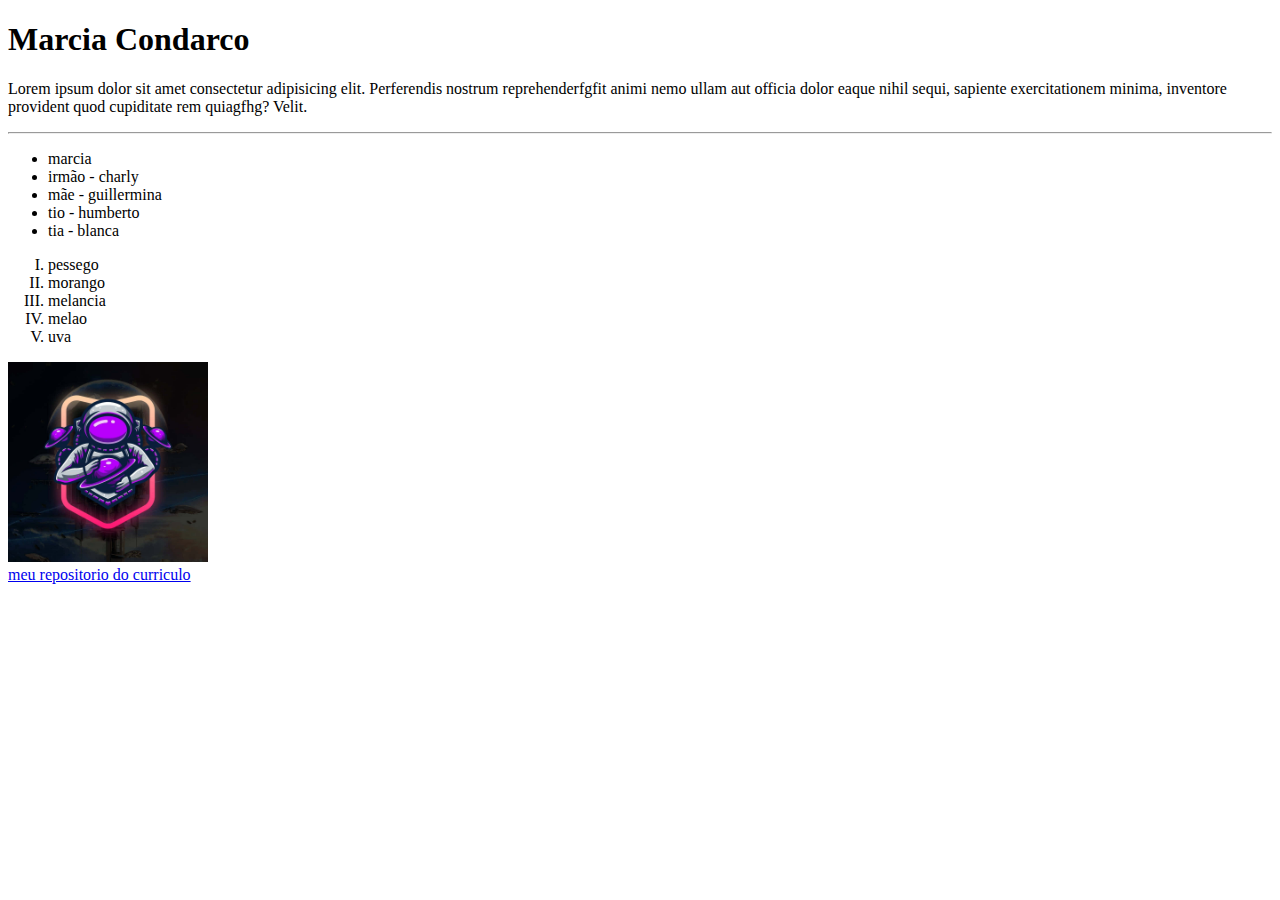
<file: curriculo/index.html>
<!DOCTYPE html>
<html lang="pt-br">
<head>
    <meta charset="UTF-8">
    <meta name="viewport" content="width=device-width, initial-scale=1.0">
    <title>Meu <!--  -->urriculo</title>
</head>
<body>
    <h1>Marcia Condarco</h1>
    <p>Lorem ipsum dolor sit amet consectetur adipisicing elit. Perferendis nostrum reprehenderfgfit animi nemo ullam aut officia dolor eaque nihil sequi, sapiente exercitationem minima, inventore provident quod cupiditate rem quiagfhg? Velit.</p>
    <hr>
    <ul>
        <li>marcia</li>
        <li>irmão - charly</li>
        <li>mãe - guillermina</li>
        <li>tio - humberto</li>
        <li>tia - blanca</li>
    </ul>
    <ol type="I">
        <li>pessego</li>
        <li>morango</li>
        <li>melancia</li>
        <li>melao</li>
        <li>uva</li>
    </ol>
    <img src="./fotoperfil.jpg" alt="foto de perfil de um astronauto" width="200" height="200"><br>
    <a href="https://github.com/MarciaCondarco/HTML" target="_blank">meu repositorio do curriculo</a>
</body>
</html>
</file>
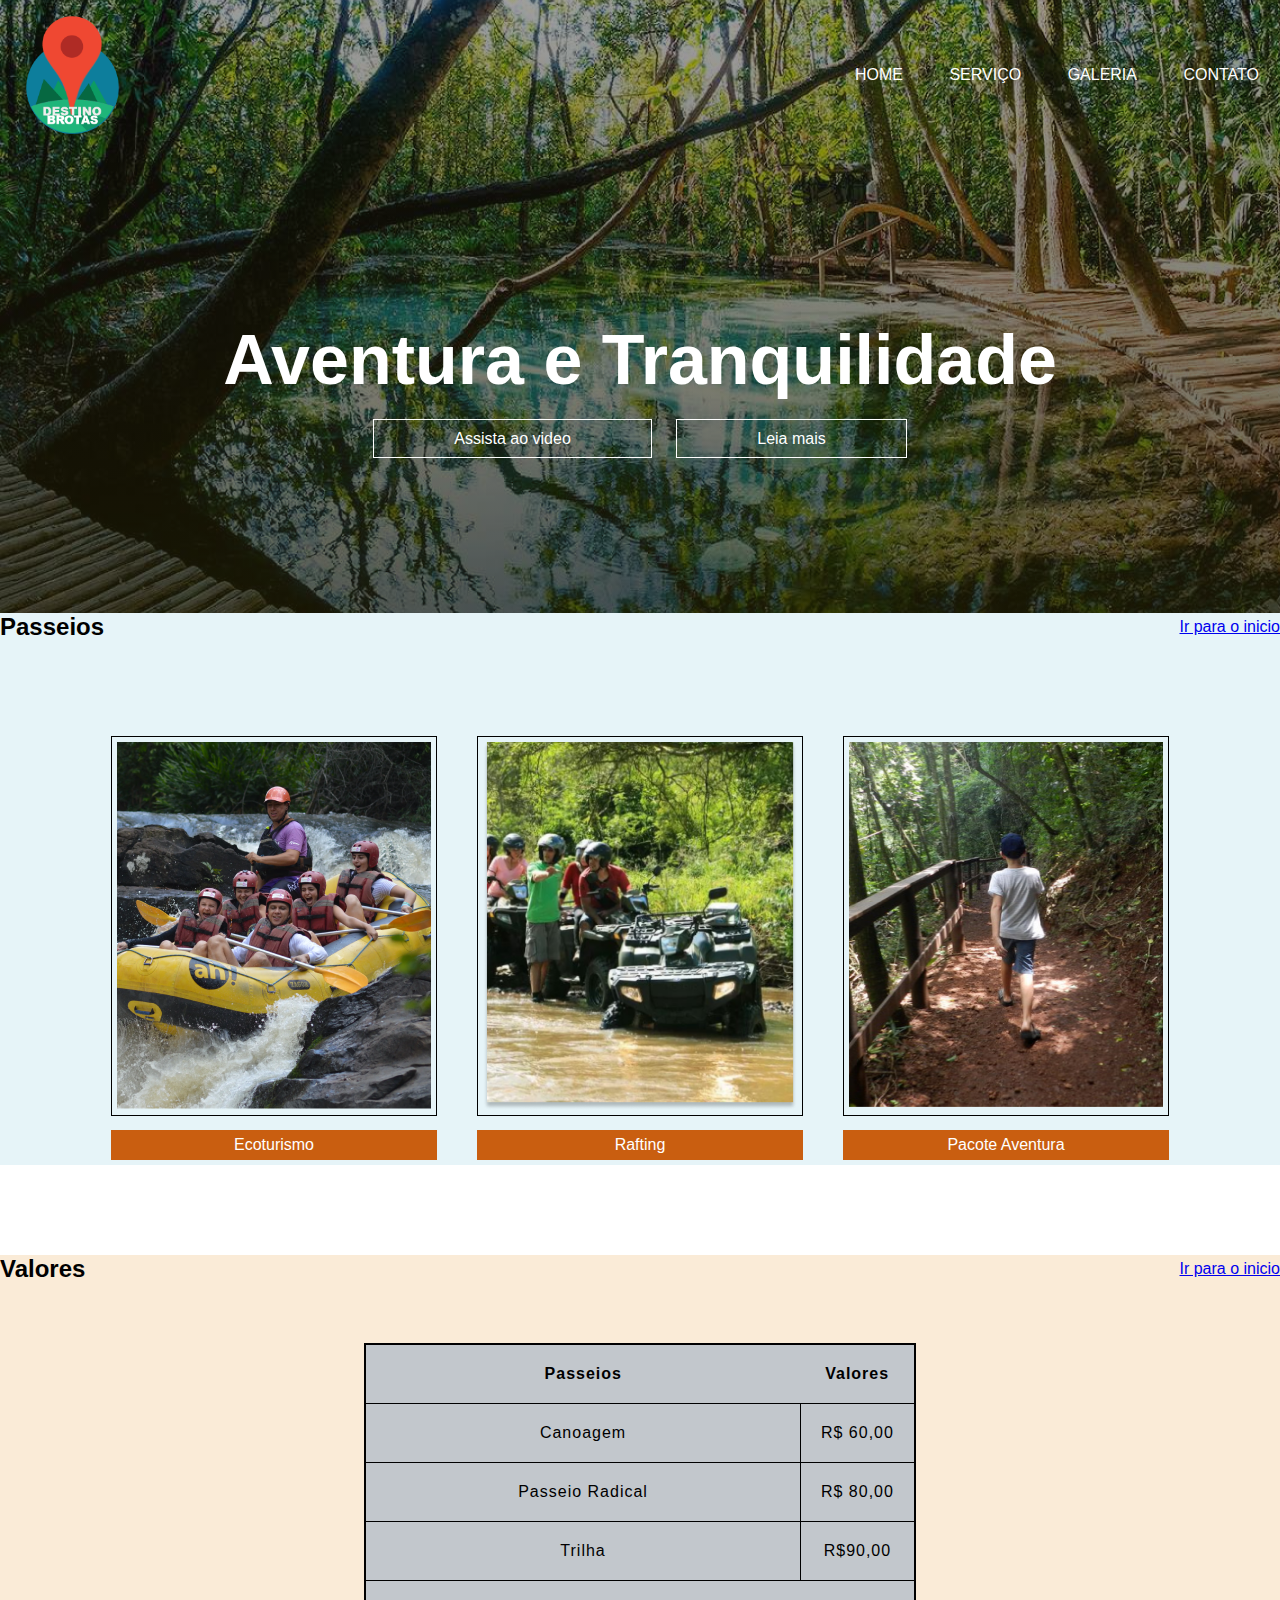
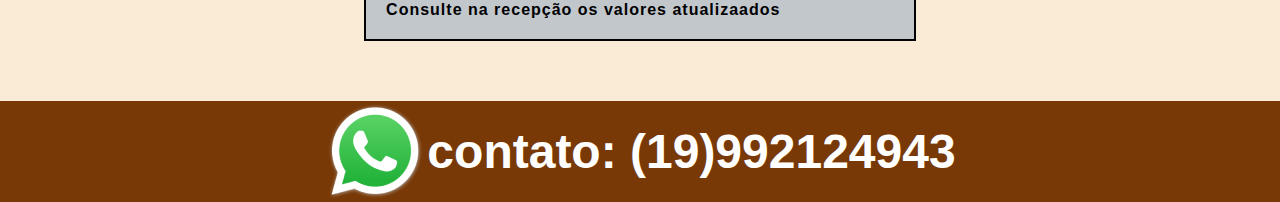
<file: pousada/index.html>
<!DOCTYPE html>
<html lang="pt-br">
<head>
    <meta charset="UTF-8">
    <meta name="viewport" content="width=device-width, initial-scale=1.0">
    <link rel="stylesheet" href="assets/css/style.css">
    <link rel="shortcut icon" href="assets/fotos/logo.png" type="image/x-icon">
    <title>Destino Brotas</title>
</head>
<body>
    <header>
<!-- header é usado para definir a seção de cabeçalho de uma página ou uma seção. Geralmente contém o título logotipo e elementos de navegação. -->
        <section id="pagina-home">
            <!-- id usa mais no JS, neste caso usa em section e o class usa em CSS -->
            <div class="categoria">
                <img src="./assets/fotos/logo.png" alt="a foto da logo da pousada Destino brotas" class="logo">
                <nav class="menu-principal">
                    <ul>
                        <li><a href="#pagina-home">HOME</a></li>
                        <li><a href="#pagina-tabela">SERVIÇO</a></li>
                        <li><a href="#pagina-passeio">GALERIA</a></li>
                        <li><a href="#contato">CONTATO</a></li>
                    </ul>
                </nav>
                <!-- nav serve para facilitar a navegação dentro do site, como menus e links -->
            </div>
        <div class="conteudo-banner">
            <h1>Aventura e Tranquilidade</h1>
            <div>
                <a href="#" class="btn">Assista ao video</a>
                <a href="#" class="btn">Leia mais</a>
            </div>
        </div>
        </section>
    </header>
<!-- main representa o conteúdo principal de um documento -->
        <section id="pagina-passeio">
            <div class="categoria">
                <h2>Passeios</h2>
                <a href="#pagina-home">Ir para o inicio</a>
            </div>
            <main>
                    <figure>
                        <img src="./assets/fotos/foto1.png" alt="" class="fotos">
                        <figcaption>Ecoturismo</figcaption>
                    </figure>
                    <figure>
                        <img src="./assets/fotos/foto2.png" alt="" class="fotos">
                        <figcaption>Rafting</figcaption>
                    </figure>
                    <figure>
                        <img src="./assets/fotos/foto3.png" alt="" class="fotos">
                        <figcaption>Pacote Aventura</figcaption>
                    </figure>
            </main>
        </section>
        <div class="categoria-tabela">
            <h2>Valores</h2>
            <a href="#pagina-home">Ir para o inicio</a>
        </div>
        <section id="pagina-tabela">
            <table class="tabela">
                <tbody>
                    <tr>
                        <th scope="col">Passeios</th>
                        <th scope="col">Valores</th>
                    </tr>
                    <tr>
                        <td>Canoagem</td>
                        <td>R$ 60,00</td>
                    </tr>
                    <tr>
                        <td>Passeio Radical</td>
                        <td>R$ 80,00</td>
                    </tr>
                    <tr>
                        <td>Trilha</td>
                        <td>R$90,00</td>
                    </tr>
                </tbody>
                <tfoot>

                </tfoot>
                <tr>
                    <th colspan="1">Consulte na recepção os valores atualizaados</th>
                </tr>
            </table>
        </section>
    <footer id="contato">
<!-- footer define a seção de rodapé de uma página ou seção. Normalmente contem informações de contado, redes sociais, logos, menus de acesso rápido.  -->
        <img src="./assets/fotos/icone.png" alt="">
        <h2>contato: (19)992124943</h2>    
    </footer>
</body>
</html>
</file>
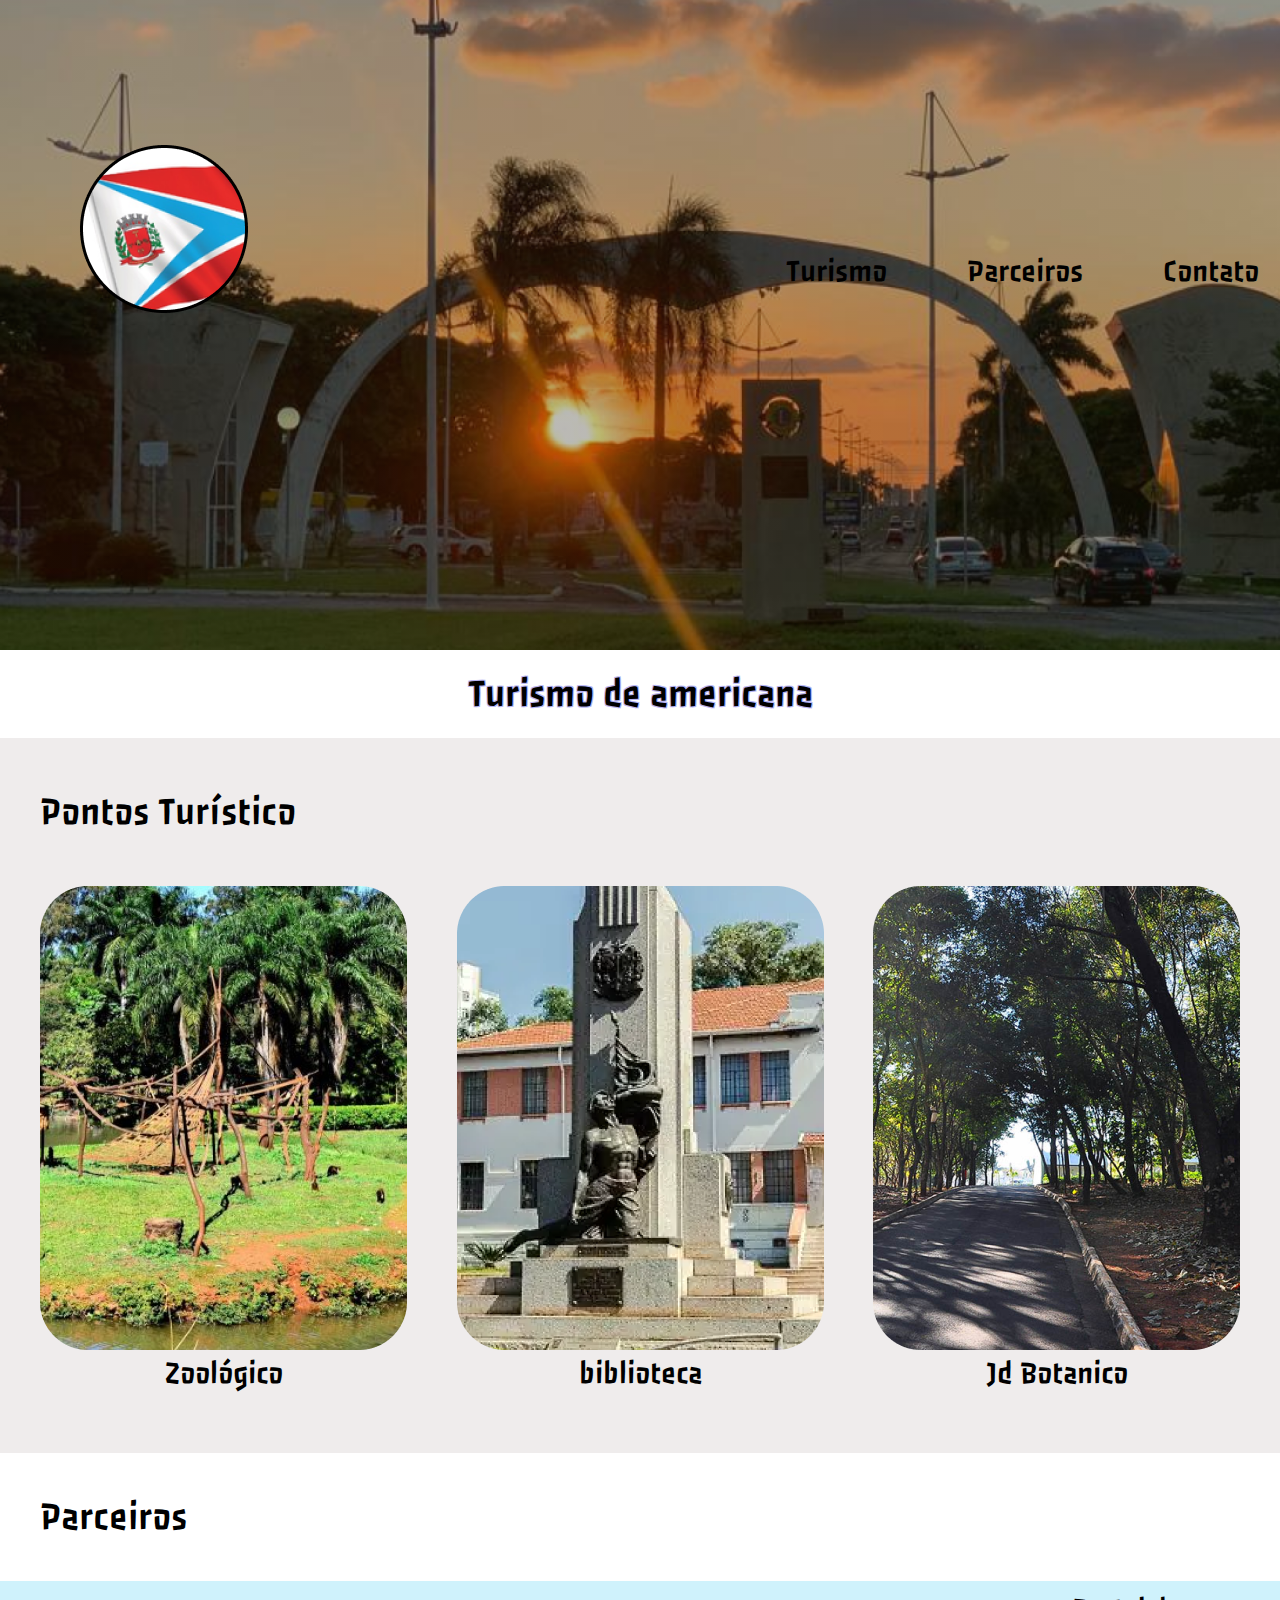
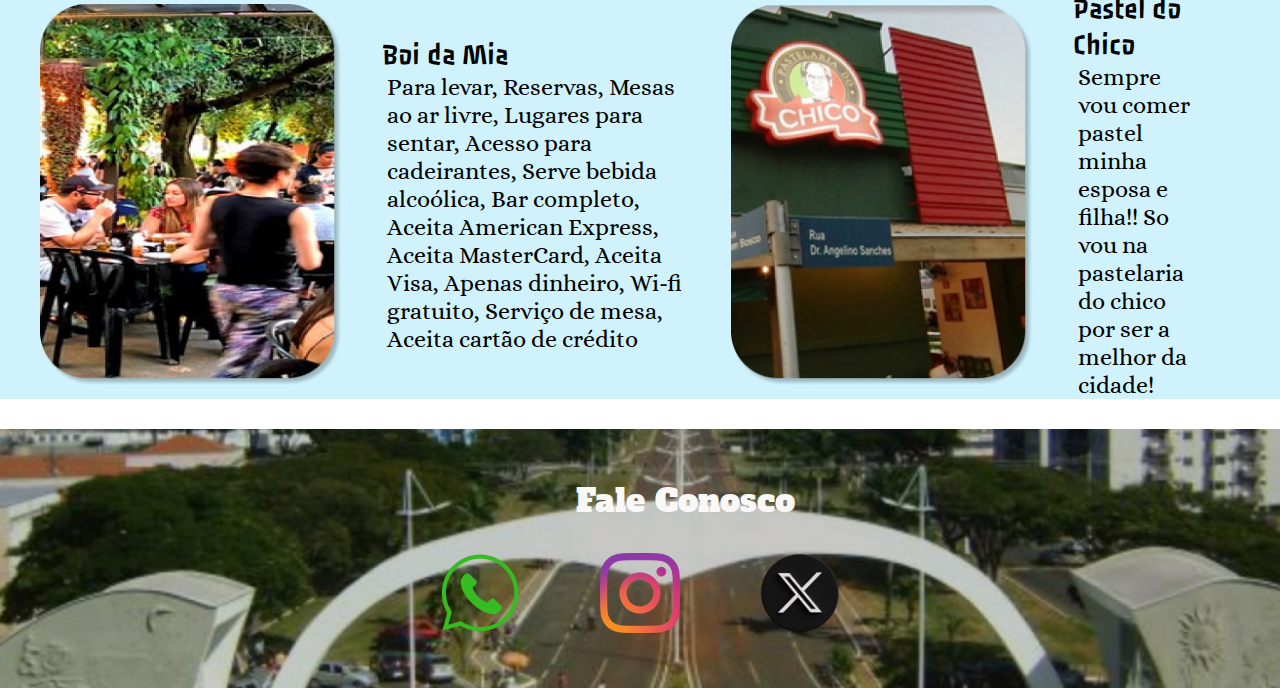
<file: turismo/index.html>
<!DOCTYPE html>
<html lang="pt-br">
<head>
    <meta charset="UTF-8">
    <meta name="viewport" content="width=device-width, initial-scale=1.0">
    <link rel="stylesheet" href="./assets/style.css">
    <link rel="preconnect" href="https://fonts.googleapis.com">
<link rel="preconnect" href="https://fonts.gstatic.com" crossorigin>
<link href="https://fonts.googleapis.com/css2?family=Passero+One&display=swap" rel="stylesheet">
<link rel="preconnect" href="https://fonts.googleapis.com">
<link rel="preconnect" href="https://fonts.gstatic.com" crossorigin>
<link href="https://fonts.googleapis.com/css2?family=Alice&display=swap" rel="stylesheet">
<link rel="preconnect" href="https://fonts.googleapis.com">
<link rel="preconnect" href="https://fonts.gstatic.com" crossorigin>
<link href="https://fonts.googleapis.com/css2?family=Alfa+Slab+One&display=swap" rel="stylesheet">
    <title>Turismo</title>
</head>
<body>
    <header>
        <!-- header é usado para definir a seção de cabeçalho de uma página ou uma seção. Geralmente contém o título logotipo e elementos de navegação. -->
                <section id="pagina-home">
                    <!-- id usa mais no JS, neste caso usa em section e o class usa em CSS -->
                    <div class="navegador">
                        <div class="navegador-logo">
                            <img src="./assets/fotos/Logo.png" alt="bandeira da cidade de americana" class="logo">
                        </div>
                        <div class="navegador-btn">
                            <ul>
                                <li><a href="#" class="fonte">Turismo</a></li>
                                <li><a href="#" class="fonte">Parceiros</a></li>
                                <li><a href="#" class="fonte">Contato</a></li>
                            </ul>
                        </div>
                    </div>
                </section>
    </header>
    <main>
        <section id="pagina-conteudo">
            <h2 class="titulo">Turismo de americana</h2>
            <div class="container">
                <h2>Pontos Turístico</h2>
                <div class="pontos-turistico">
                    <div>
                        <img src="./assets/fotos/zoologico.png" alt="foto do zoologico" class="zoologico">
                        <h3>Zoológico</h3>
                    </div>
                    <div>
                        <img src="./assets/fotos/biblioteca.png" alt="foto da biblioteca" class="biblioteca">
                        <h3>biblioteca</h3>
                    </div>
                    <div>
                        <img src="./assets/fotos/botanico.png" alt="foto do jardim botanico" class="jardim-botanico">
                        <h3>Jd Botanico</h3>
                    </div>
                </div>
            </div>
        </section>
        <section id="pagina-parceiros">
            <h2 class="fale">Parceiros</h2>
            <div class="container-parceiros">
                    <img src="./assets/fotos/boi.png" alt="" class="fotoparceiros">
                    <div class="container-titulo">   
                        <h3>Boi da Mia</h3>
                        <p>Para levar, Reservas, Mesas ao ar livre, Lugares para sentar, Acesso para cadeirantes, Serve bebida alcoólica, Bar completo, Aceita American Express, Aceita MasterCard, Aceita Visa, Apenas dinheiro, Wi-fi gratuito, Serviço de mesa, Aceita cartão de crédito</p>
                    </div>
                    <img src="./assets/fotos/pastel.png" alt="" class="fotoparceiros">
                    <div class="container-titulo">
                        <h3>Pastel do Chico</h3>
                        <p>Sempre vou comer pastel minha esposa e filha!! So vou na pastelaria do chico por ser a melhor da cidade!</p>
                    </div>
            </div>
        </section>
    </main>
    <footer>
        <section id="pagina-footer">
            <h2>Fale Conosco</h2>
            <div class="categoria-footer">
                <div>
                    <img src="./assets/fotos/whats.png" alt="logo do whatsapp" class="logo-footer">
                </div>
                <div>
                    <img src="./assets/fotos/instagram.png" alt="logo do instagram" class="logo-footer">
                </div>
                <div>
                    <img src="./assets/fotos/x.png" alt="logo do X" class="logo-footer">
                </div>
            </div>
        </section>
    </footer>
</body>
</html>
</file>
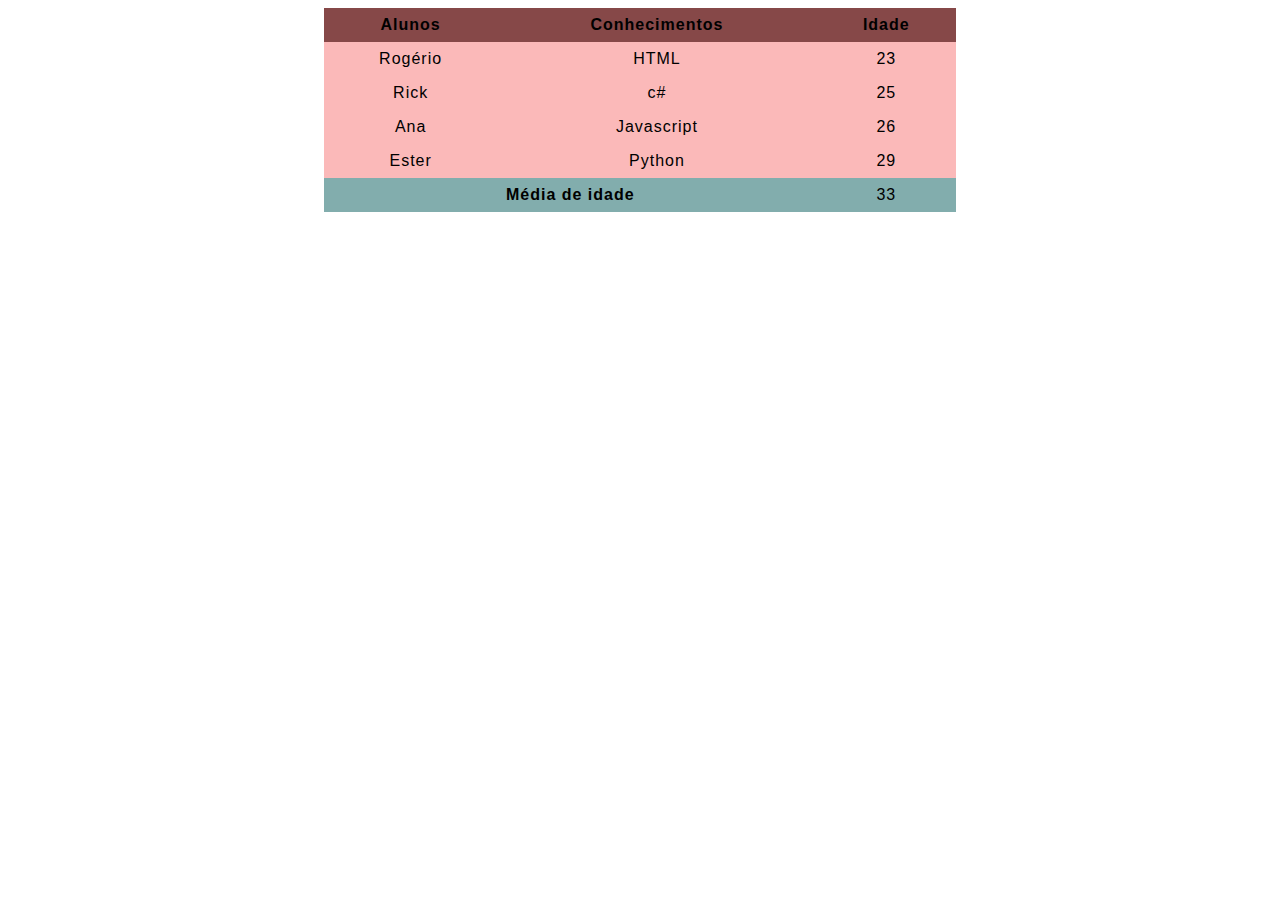
<file: tabela/tabela/index.html>
<!DOCTYPE html>
<html lang="pt-br">
<head>
    <meta charset="UTF-8">
    <meta name="viewport" content="width=device-width, initial-scale=1.0">
    <link rel="stylesheet" href="../assets/style.css">
    <title>Minha primeira tabelas</title>
</head>
<body>
    <table>
        <thead>
            <!-- tr -> linha e th -> cabeçalho -->
            <tr>      
            <th scope="col">Alunos</th>
            <th scope="col">Conhecimentos</th>
            <th scope="col">Idade</th>
            </tr>
        </thead>
        <tbody>
            <!-- td -> é a celula -->
            <tr>
                <td>Rogério</td>
                <td>HTML</td>
                <td>23</td>
            </tr>
            <tr>
                <td>Rick</td>
                <td>c#</td>
                <td>25</td>
            </tr>
            <tr>
                <td>Ana</td>
                <td>Javascript</td>
                <td>26</td>
            </tr>
            <tr>
                <td>Ester</td>
                <td>Python</td>
                <td>29</td>
            </tr>
        </tbody>
        <tfoot>
            <tr>
                <th colspan="2">Média de idade</th>
                <td>33</td>
            </tr>
        </tfoot>
    </table>
</body>
</html>
</file>
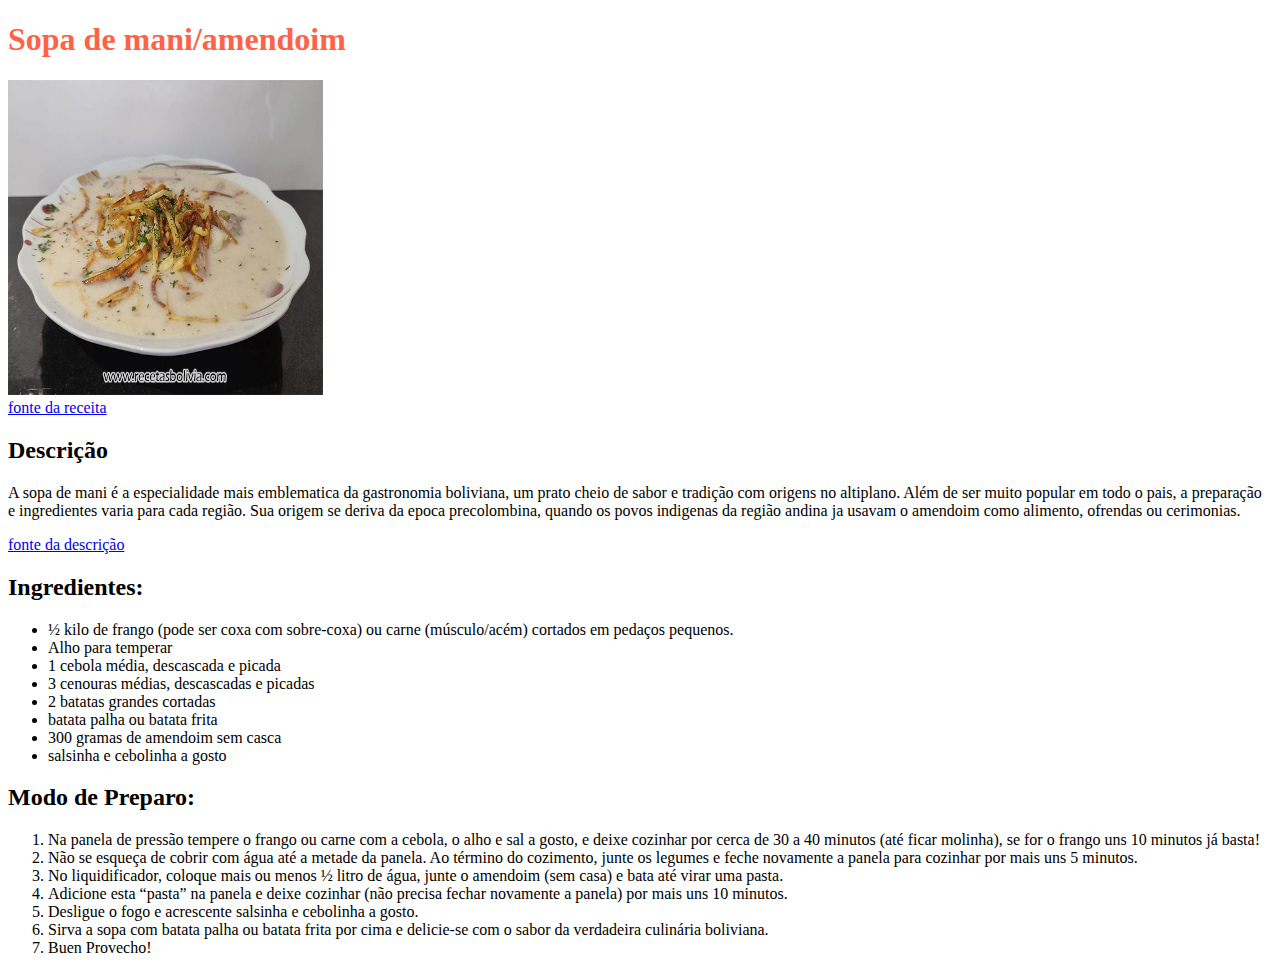
<file: receita/sopa_de_mani.html>
<!DOCTYPE html>
<html lang="pt-br">
<head>
    <meta charset="UTF-8">
    <meta name="viewport" content="width=device-width, initial-scale=1.0">
    <title>Receita</title>
</head>
<body>
    <h1 style="color: tomato;">Sopa de mani/amendoim</h1>
    <img src="sopademani.jpg" alt="sopa de amendoin" width="315" height="315"> 
    <iframe width="560" height="315" src="https://www.youtube.com/embed/asLAk_bdXkM?si=ASVnyqGDGAh8fcY-" title="YouTube video player" frameborder="0" allow="accelerometer; autoplay; clipboard-write; encrypted-media; gyroscope; picture-in-picture; web-share" referrerpolicy="strict-origin-when-cross-origin" allowfullscreen></iframe><br>
    <a href="https://receitas.globo.com/tipos-de-prato/caldos-e-sopas/sopa-de-amendoin-sopa-de-mani-boliviana-4e39c41895b5d00f6c00151e.ghtml" target="_blank">fonte da receita</a><br>

    <h2>Descrição</h2>
    <p>A sopa de mani é a especialidade mais emblematica da gastronomia boliviana, um prato cheio de sabor e tradição com origens no altiplano. Além de ser muito popular em todo o pais, a preparação  e ingredientes varia para cada região. Sua origem se deriva da epoca precolombina, quando os povos indigenas da região andina ja usavam o amendoim como alimento, ofrendas ou cerimonias.</p>
    <a href="https://todosopas.com.es/blog/sopa-de-mani-bolivia-origen/">fonte da descrição</a>
    <h2>Ingredientes:</h2>
    <ul>
        <li>½ kilo de frango (pode ser coxa com sobre-coxa) ou carne (músculo/acém) cortados em pedaços pequenos.</li>
        <li>Alho para temperar</li>
        <li>1 cebola média, descascada e picada</li>
        <li>3 cenouras médias, descascadas e picadas</li>
        <li>2 batatas grandes cortadas</li>
        <li>batata palha ou batata frita</li>
        <li>300 gramas de amendoim sem casca</li>
        <li>salsinha e cebolinha a gosto</li>
    </ul>
    <h2>Modo de Preparo:</h2>
    <ol>
        <li>
            Na panela de pressão tempere o frango ou carne com a cebola, o alho e sal a gosto, e deixe cozinhar por cerca de 30 a 40 minutos (até ficar molinha), se for o frango uns 10 minutos já basta!</li>
        <li>Não se esqueça de cobrir com água até a metade da panela. Ao término do cozimento, junte os legumes e feche novamente a panela para cozinhar por mais uns 5 minutos.</li>
        <li>No liquidificador, coloque mais ou menos ½ litro de água, junte o amendoim (sem casa) e bata até virar uma pasta.</li>
        <li>Adicione esta “pasta” na panela e deixe cozinhar (não precisa fechar novamente a panela) por mais uns 10 minutos.</li>
        <li>Desligue o fogo e acrescente salsinha e cebolinha a gosto.</li>
        <li>Sirva a sopa com batata palha ou batata frita por cima e delicie-se com o sabor da verdadeira culinária boliviana.</li>
        <li>Buen Provecho!</li>
    </ol>

</body>
</html>
</file>
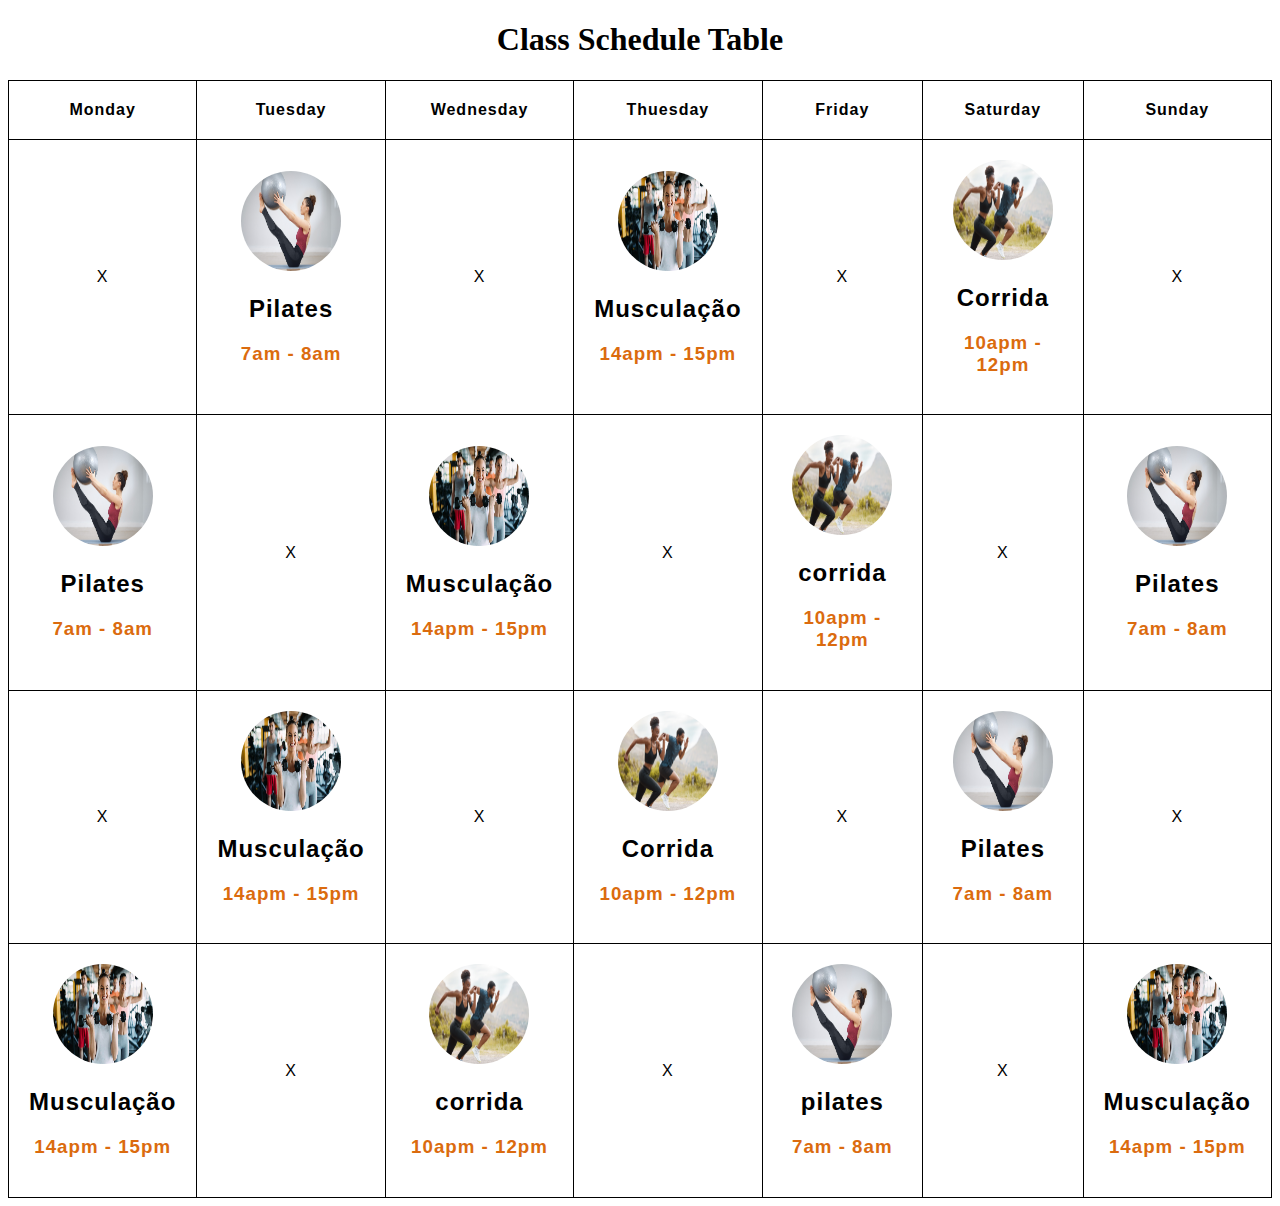
<file: tabela/tabela/calendario.html>
<!DOCTYPE html>
<html lang="pt-br">
<head>
    <meta charset="UTF-8">
    <meta name="viewport" content="width=device-width, initial-scale=1.0">
    <link rel="stylesheet" href="../assets/estilo.css">
    <title>Document</title>
</head>
<body>
    <h1>Class Schedule Table</h1>
    <table>
        <thead>
            <tr class="coluna">
                <th scope="col">Monday</th>
                <th scope="col">Tuesday</th>
                <th scope="col">Wednesday</th>
                <th scope="col">Thuesday</th>
                <th scope="col">Friday</th>
                <th scope="col">Saturday</th>
                <th scope="col">Sunday</th>
            </tr>
        </thead>
        <tbody>
            <tr>
                <td>X</td>
                <td><img src="../assets/fotos_calendario_exercicios/topo-beneficios-do-pilates.jpg" alt="pilates">
                    <h2>Pilates</h2>
                    <h3>7am - 8am</h3>
                </td>
                <td>X</td>
                <td><img src="../assets/fotos_calendario_exercicios/peso.jpg" alt="">
                    <h2>Musculação</h2>
                    <h3>14apm - 15pm</h3>
                </td>
                <td>X</td>
                <td><img src="../assets/fotos_calendario_exercicios/corrida.jpg" alt="">
                    <h2>Corrida</h2>
                    <h3>10apm - 12pm</h3>
                </td>
                <td>X</td>
            </tr>
            <tr>
                <td><img src="../assets/fotos_calendario_exercicios/topo-beneficios-do-pilates.jpg" alt="">
                    <h2>Pilates</h2>
                    <h3>7am - 8am</h3>
                </td>
                <td>X</td>
                <td><img src="../assets/fotos_calendario_exercicios/peso.jpg" alt="">
                    <h2>Musculação</h2>
                    <h3>14apm - 15pm</h3>
                </td>
                <td>X</td>
                <td><img src="../assets/fotos_calendario_exercicios/corrida.jpg" alt="">
                    <h2>corrida</h2>
                    <h3>10apm - 12pm</h3>
                </td>
                <td>X</td>
                <td><img src="../assets/fotos_calendario_exercicios/topo-beneficios-do-pilates.jpg" alt="">
                    <h2>Pilates</h2>
                    <h3>7am - 8am</h3>
                </td>
            </tr>
            <tr>
                <td>X</td>
                <td><img src="../assets/fotos_calendario_exercicios/peso.jpg" alt="">
                    <h2>Musculação</h2>
                    <h3>14apm - 15pm</h3>
                </td>
                <td>X</td>
                <td><img src="../assets/fotos_calendario_exercicios/corrida.jpg" alt="">
                    <h2>Corrida</h2>
                    <h3>10apm - 12pm</h3>
                </td>
                <td>X</td>
                <td><img src="../assets/fotos_calendario_exercicios/topo-beneficios-do-pilates.jpg" alt="">
                    <h2>Pilates</h2>
                    <h3>7am - 8am</h3>
                </td>
                <td>X</td>
            </tr>
            <tr>
                <td><img src="../assets/fotos_calendario_exercicios/peso.jpg" alt="">
                    <h2>Musculação</h2>
                    <h3>14apm - 15pm</h3>
                </td>
                <td>X</td>
                <td><img src="../assets/fotos_calendario_exercicios/corrida.jpg" alt="">
                    <h2>corrida</h2>
                    <h3>10apm - 12pm</h3>
                </td>
                <td>X</td>
                <td><img src="../assets/fotos_calendario_exercicios/topo-beneficios-do-pilates.jpg" alt="">
                    <h2>pilates</h2>
                    <h3>7am - 8am</h3>
                </td>
                <td>X</td>
                <td><img src="../assets/fotos_calendario_exercicios/peso.jpg" alt="">
                    <h2>Musculação</h2>
                    <h3>14apm - 15pm</h3>
                </td>
            </tr>
        </tbody>
    </table>
</body>
</html>
</file>
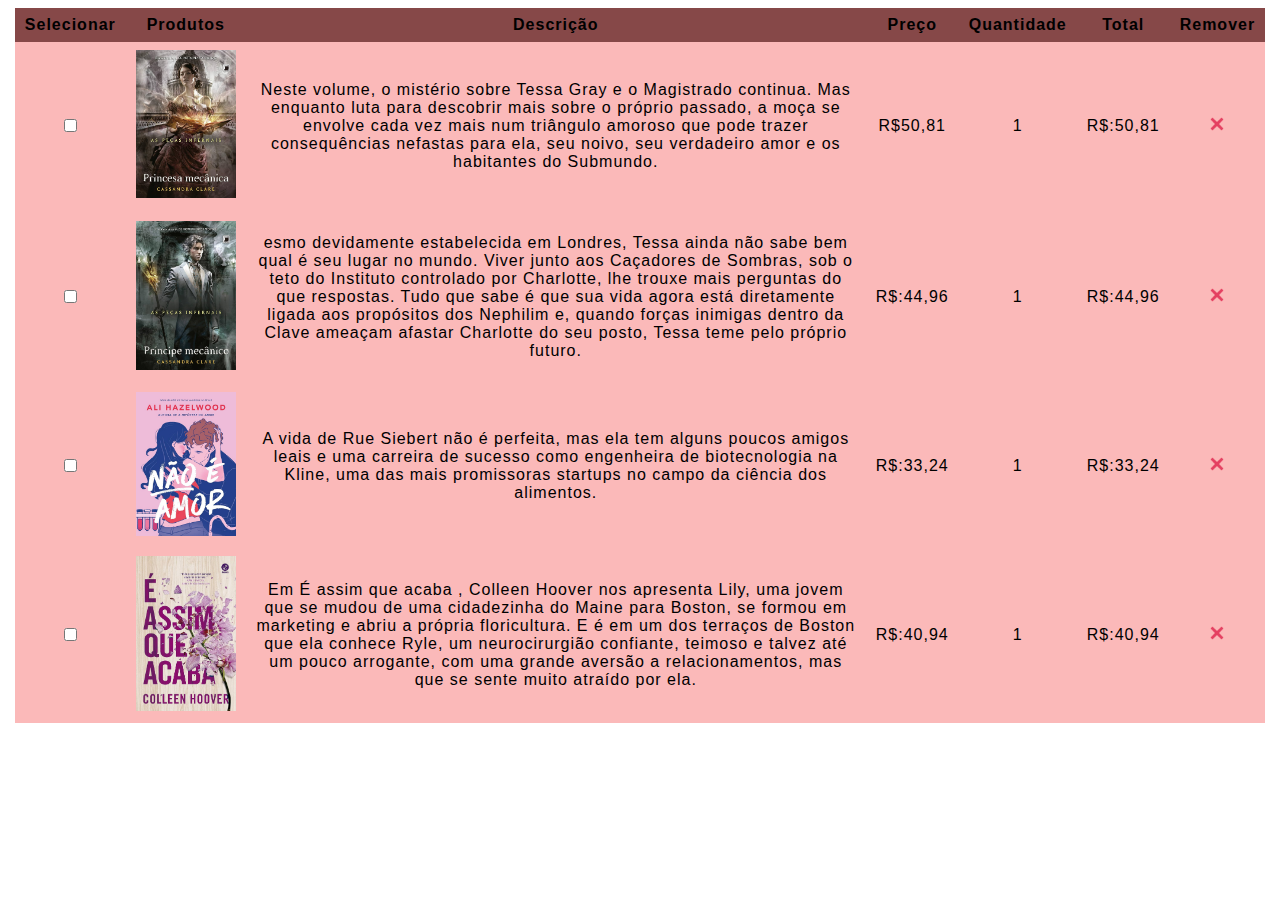
<file: tabela/tabela/lista.html>
<!DOCTYPE html>
<html lang="pt-br">
<head>
    <meta charset="UTF-8">
    <meta name="viewport" content="width=device-width, initial-scale=1.0">
    <link rel="stylesheet" href="../assets/style.css">
    <title>Document</title>
</head>
<body>
    <table>
        <thead>
            <tr>
                <th scope="col">Selecionar</th>
                <th scope="col">Produtos</th>
                <th scope="col">Descrição</th>
                <th scope="col">Preço</th>
                <th scope="col">Quantidade</th>
                <th scope="col">Total</th>
                <th scope="col">Remover</th>
            </tr>
        </thead>
        <tbody>
            <tr>
                <td><input type="checkbox" name="" id=""></td>
                <td><img src="../assets/fotos/princesa_mecanica.jpg" alt="livro de princesa mecanica" width="100%"></td>
                <td><p>Neste volume, o mistério sobre Tessa Gray e o Magistrado continua. Mas enquanto luta para descobrir mais sobre o próprio passado, a moça se envolve cada vez mais num triângulo amoroso que pode trazer consequências nefastas para ela, seu noivo, seu verdadeiro amor e os habitantes do Submundo.</p></td>
                <td>R$50,81</td>
                <td>1</td>
                <td>R$:50,81</td>
                <td><img src="../assets/fotos/icone_eliminar.png" alt="foto de apagar o item" class="icone_eliminar"></td>
            </tr>
            <tr></tr>
                <td><input type="checkbox"></td>
                <td><img src="../assets/fotos/principe_mecanica.jpg" alt="livro de principe mecanico" width="100%"></td>
                <td><p>esmo devidamente estabelecida em Londres, Tessa ainda não sabe bem qual é seu lugar no mundo. Viver junto aos Caçadores de Sombras, sob o teto do Instituto controlado por Charlotte, lhe trouxe mais perguntas do que respostas. Tudo que sabe é que sua vida agora está diretamente ligada aos propósitos dos Nephilim e, quando forças inimigas dentro da Clave ameaçam afastar Charlotte do seu posto, Tessa teme pelo próprio futuro.</p></td>
                <td>R$:44,96</td>
                <td>1</td>
                <td>R$:44,96</td>
                <td><img src="../assets/fotos/icone_eliminar.png" alt="foto de apagar o item" class="icone_eliminar"></td>
            </tr>
            <tr>
                <td><input type="checkbox"></td>
                <td><img src="../assets/fotos/nao_E_amor.jpg" alt="livro de não é amor " width="100%"></td>
                <td><p>A vida de Rue Siebert não é perfeita, mas ela tem alguns poucos amigos leais e uma carreira de sucesso como engenheira de biotecnologia na Kline, uma das mais promissoras startups no campo da ciência dos alimentos.</p></td>
                <td>R$:33,24</td>
                <td>1</td>
                <td>R$:33,24</td>
                <td><img src="../assets/fotos/icone_eliminar.png" alt="foto de apagar o item" class="icone_eliminar"></td>
            </tr>  
            <tr>
                <td><input type="checkbox"></td>
                <td><img src="../assets/fotos/e_assim_que_Acaba.jpg" alt="livro é assim que acaba" width="100%"></td>
                <td><p>Em É assim que acaba , Colleen Hoover nos apresenta Lily, uma jovem que se mudou de uma cidadezinha do Maine para Boston, se formou em marketing e abriu a própria floricultura. E é em um dos terraços de Boston que ela conhece Ryle, um neurocirurgião confiante, teimoso e talvez até um pouco arrogante, com uma grande aversão a relacionamentos, mas que se sente muito atraído por ela.</p></td>
                <td>R$:40,94</td>
                <td>1</td>
                <td>R$:40,94</td>
                <td><img src="../assets/fotos/icone_eliminar.png" alt="foto de apagar o item" class="icone_eliminar"></td>
            </tr>          
        </tbody>
    </table>
</body>
</html>
</file>
<file: pousada/assets/css/style.css>
*{
    margin: 0;
    padding: 0;
    font-family:'Trebuchet MS', 'Lucida Sans Unicode', 'Lucida Grande', 'Lucida Sans', Arial, sans-serif;
}
.logo{
    width: 150px;
}
#pagina-home{
    height: 613px;
    background: linear-gradient(rgba(17,17,15,0.404), rgba(34, 30, 4, 0.685)), url(../fotos/banner.png);
    background-size: cover;
}
/*o linear-gradient coloca uma camada de cor encima da imagem*/
.menu-principal ul{
    list-style: none;
    /*list-style: none; usado para desaparecer as bolinhas das linhas*/
}

.menu-principal ul li{
    display: inline-block;
    /*display -> Faz que cada item da lista se comporte como um bloco de linha*/
}
.menu-principal ul li a{
    color: white;
    text-decoration: none;
    /*remove o sublinhado padrão dos links, deixando-os mais limpos*/
    text-transform: uppercase;
    /*
    uppercase - converte tudo para maiusculo
    lowercase - converte tudo para minusculo
    none: remove qualquer transformação 
    */
    padding: 5px 20px;
    border: 1px solid transparent;
    /*define uma borda invisivel ao redor do link. Isso pode ser útil para evitar mudanças de layout ao passar o mouse, já que a borda aparece durante a intervenção */
    transition: 0.06s ease;
    /*Define a transição suave para as propriedades que mudam (como cor ou fundo), que ocorrerá em 0.06 segundos. Isso cria um efeito visual agradável durante a interação.
    */
}
.menu-principal ul li a:hover{
    background-color: white;
    color: black;

}
.menu-principal ul li .link-ativo{
    background: white;
    color: black;
    /*.link-ativo -> */
}
.categoria{
    display: flex;
/*Habilita a função de alinhamento e espaçamento */
    align-items: center;
/*align-itens alinha no horizontal*/
    justify-content: space-between;
/*justify-content alinha, space-between (laterais)(vertical)*/
}

h1{
    font-size: 70px;
    color: white;
    margin: 30px;
}
.btn{
    border: 1px solid white;
    padding: 10px 80px;
    color: white;
    text-decoration: none;
    transition: 0.6s ease;
    margin: 10px;
}
.btn:hover{
    background: white;
    color: black;
}
.conteudo-banner{
    height: 438px;
    display: flex;
    justify-content: center;
    align-items: center;
    flex-direction: column; 
    /*  
    row: organiza os itens horizontalmente, da esquerda para a direita
    row-reverse: organiza os itens horizontalmente, da direita para a esquerda
    column-reverse: organiza os itens verticalmente, de baixo para cima 
    column: organiza os itens verticalmente, de cima para baixo.
    */
}
#pagina-passeio{
    background: rgb(230, 244, 248);
}
.fotos{
    width: 314px;
    height: 368px;
}
#pagina-passeio main{
    display: flex;
    align-items: center;
    justify-content: center;
    flex-direction: row;
    margin: 90px;
    background-color: rgb(230, 244, 248);
}
#pagina-passeio main img{
    border: 1px solid black;
    padding: 5px;
    margin: 5px 20px;
}
#pagina-passeio main figure:hover{
    filter: grayscale(100%);
}
#pagina-passeio main figcaption{
    border: 1px solid #c95e10;
    background: #c95e10;
    color: white;
    padding: 5px;
    margin: 5px 20px;
    text-align: center;  
}
#pagina-tabela{
    background-color:antiquewhite;
    display: flex;
    align-items: center;
    justify-content: center;
}
.categoria-tabela{
    display: flex;
    align-items: center;
    justify-content: space-between;
    background-color:antiquewhite;
}
table{
    border-collapse: collapse;
    border:2px solid black;
    font-family: sans-serif;
    letter-spacing: 1px;
    margin: 60px;
    background-color: rgb(194, 199, 204);
}
th,td{
    border: 1px solid;
    padding: 20px 20px ;
    text-align: center;
    margin: 9px;
    
}
th{
    border:none;
}
#contato{
    background-color: rgb(121, 57, 6);
    display: flex;
    align-items: center;
    justify-content: center;
    color: white;
    font-size:xx-large;
}
</file>
<file: turismo/assets/style.css>
*{
    margin: 0;
    font-family: "Passero One", sans-serif;
    font-weight: 400;
    font-style: normal;
}
#pagina-home{
    background-image: linear-gradient(rgba(17, 17, 15, 0.301), rgba(34, 30, 4, 0.301)),url(../assets/fotos/Banner.png);
    height: 650px;
    background-size: cover;
}
#pagina-home ul{
    list-style: none;
}
#pagina-home ul a{
    text-decoration:none ;
}
.navegador ul{
    display: flex;
    align-items: center;
    justify-content:end;
}
.logo{
    width: 168px;
    height: 168px;
}
.fonte{
    font-size: xx-large;
    color: black;
}
.navegador{
    padding-top: 145px;
    padding-left: 80px;
    display: flex;
    align-items: center;
    justify-content: space-between;
}
.navegador ul li{
    font-size: x-large;
    margin-left:70px;
    padding-left: 8px;
}
.navegador-btn{
    display: inline-block;
    align-items: center;
    justify-content: space-between;
    padding-left: 30px;
    padding-top: 80px;
    margin-right:20px;
}
.navegador-btn a{
    border: 1px solid transparent;
}
#pagina-conteudo{
    margin-top: 20px;
}
#pagina-conteudo h2{
    text-align: center;
}
.titulo{
    font-size: 40px;
    color: black;
    text-shadow:
    -1px -1px 0 #b6b4f4,
    1px -1px 0 #b6b4f4,
    -1px 1px 0 #b6b4f4,
    1px 1px 0 #b6b4f4;   
}
/* efeito de sombra */
#pagina-conteudo .container h2{
    text-align: left;
}
.container{
    margin-top: 20px;
    background-color: #EFECEC;
    padding-top: 50px;
}
.container h2{
    margin-left: 40px;
    font-size: 40px;
}
.pontos-turistico{
    display: flex;
    align-items: center;
    justify-content: space-between;
    margin-left: 40px;
    margin-right: 40px;
    padding-bottom: 60px;
    padding-top: 50px;
}
.pontos-turistico h3{
    text-align: center;
    font-size: xx-large;
}
#pagina-parceiros h2{
    padding:40px;
    font-size: 40px;
}
.container-parceiros{
    display: flex;
    align-items: center;
    justify-content: space-between;
    background-color: #51cff546;
    padding-left: 40px;
    padding-right: 40px;
    padding-top:10px ;
}
.parceiros{
    margin-top: 20px;
    margin-left: 40px;
}
.fotoparceiros{
    width: 302px;
    height: 382px;
}
p{
    font-family: "Alice", serif;
    font-weight: 400;
    font-style: normal;
    padding-left: 5px;
}
#pagina-footer{
    background-size: cover;
    background-image: linear-gradient(rgba(17, 17, 15, 0.24), rgba(34, 30, 4, 0.24)),url(../assets/fotos/footer.png);
    margin-top: 30px;
    padding-bottom: 50px;
    padding-top: 50px;
}
.categoria-footer{
    display: flex;
    align-items: center;
    justify-content: center;
    padding-top: 30px;
}
#pagina-footer, .categoria-footer{
    display: flex;
    align-items: center;
}
#pagina-footer h2{
    color: #faf7f7;
    font-family: "Alfa Slab One", serif;
    font-weight: 400;
    font-style: normal; 
    font-size: xx-large;
    margin-left: 90px; 
}
#pagina-footer, h2{
    flex-direction:column;
}
.logo-footer{
    width: 80px;
    height: 80px;
    padding: 0px 40px;
}
.container-titulo{
    padding-left: 40px;
    padding-right: 40px;
}
.container-titulo h3{
    font-size: 30px;
    
}
.container-titulo p{
    font-size: 24px;
}
</file>
<file: tabela/assets/style.css>
table{
    border-collapse: collapse;
    border:2px solid rgb(red, green, blue);
    font-family: sans-serif;
    letter-spacing: 1px;
    width: 50%;
    margin: auto;
}
thead{
    background-color: rgba(94, 12, 12, 0.753);
    margin: none;
}
th,td{
    border: 1px solid;
    padding: 8px 10px;
    border: none;
}

tbody{
    background-color: rgba(247, 112, 112, 0.486);
    text-align: center;
}
tfoot{
    background-color: rgb(130, 173, 173);
    text-align: center;
}
p{
    width: 600px;
}
img{
    width: 100px;
}
.icone_eliminar{
    width: 20px;
}
h2{
    font-size: 2px;
    color:rgb(rgb(231, 56, 56), green, blue);
}
h3{
    color:rgb(199, 103, 24);
}
body h1{
    text-align: center;
}
</file>
<file: tabela/assets/estilo.css>
table{
    border-collapse: collapse;
    border:2px solid rgb(red, green, blue);
    font-family: sans-serif;
    letter-spacing: 1px;
    margin: auto;

}
th,td{
    border: 1px solid;
    padding: 20px;
    
}
tbody{
    background-color: rgb(255, 255, 255);
    text-align: center;
}
img{
    height: 100px;
    width: 100px;
    border-radius: 200px;
}
tbody h3{
    color: rgb(219, 107, 14);
}
body h1{
    text-align: center;
}
</file>
